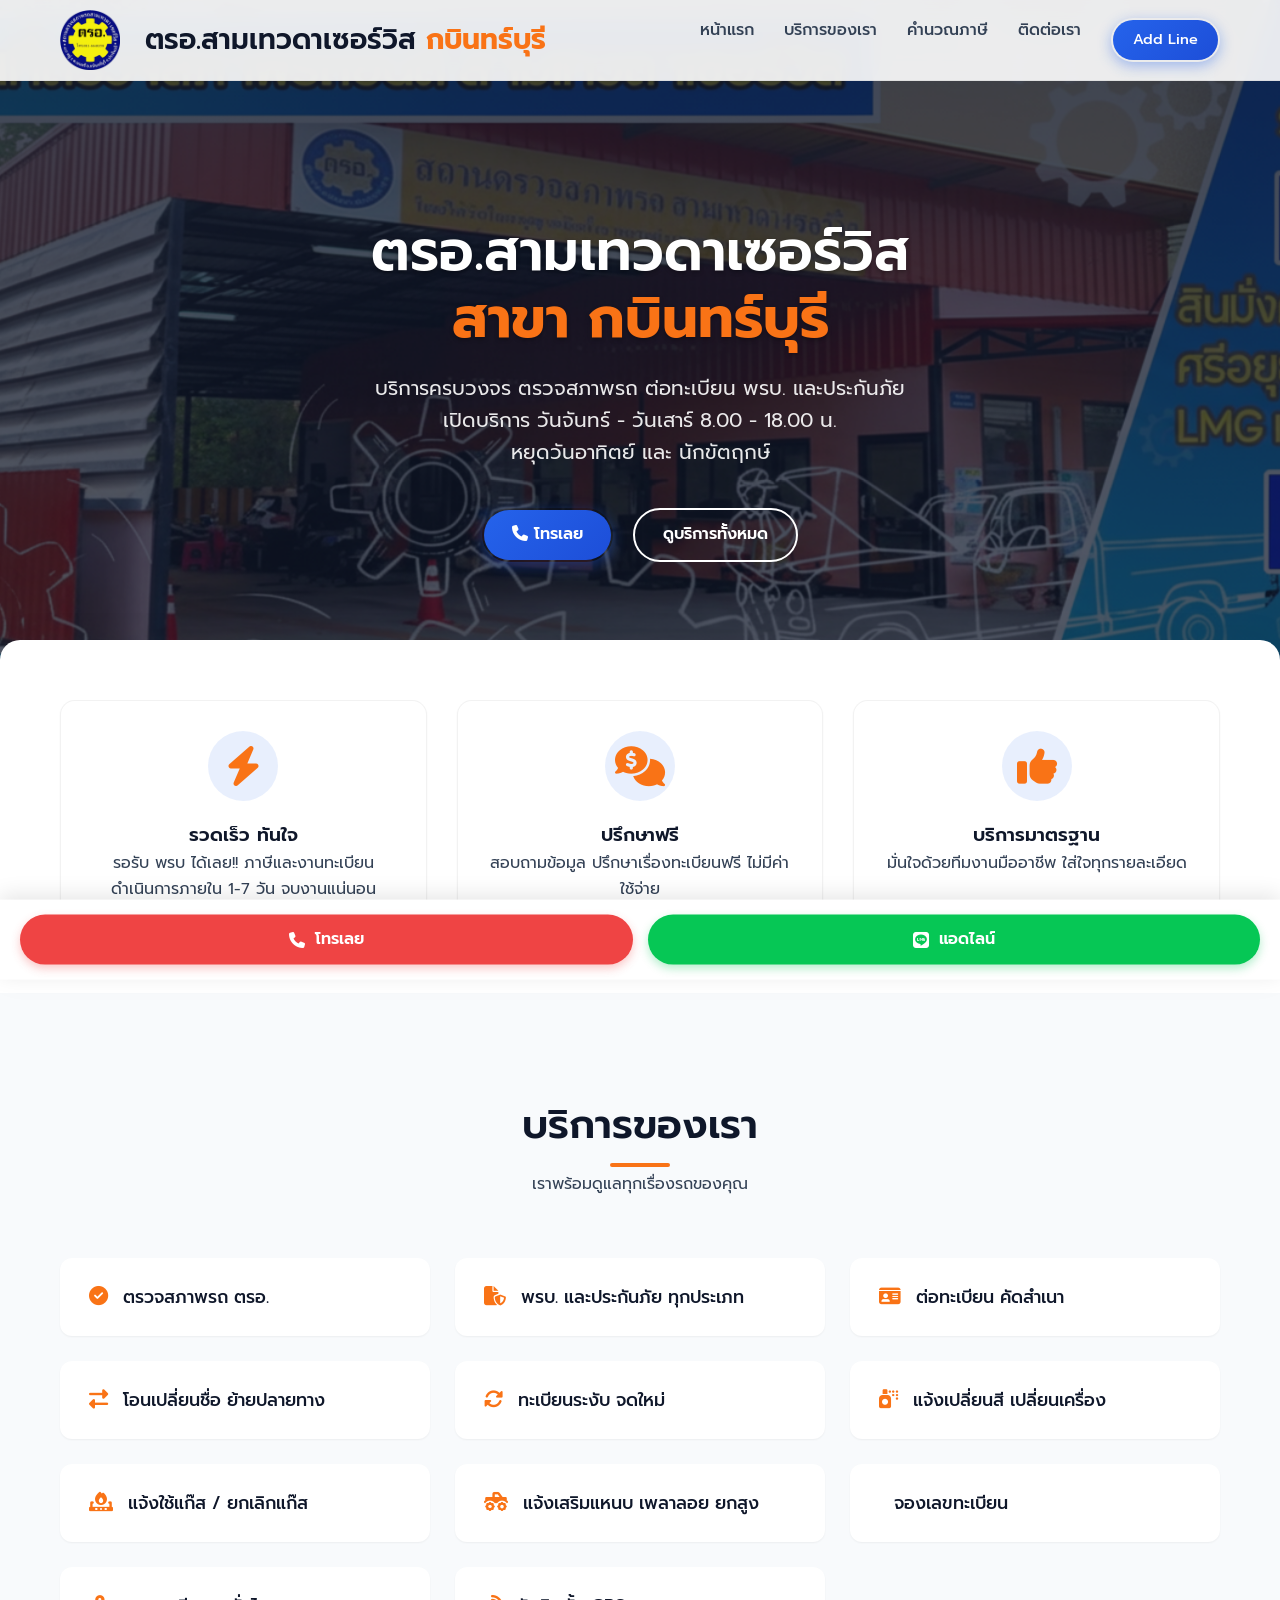
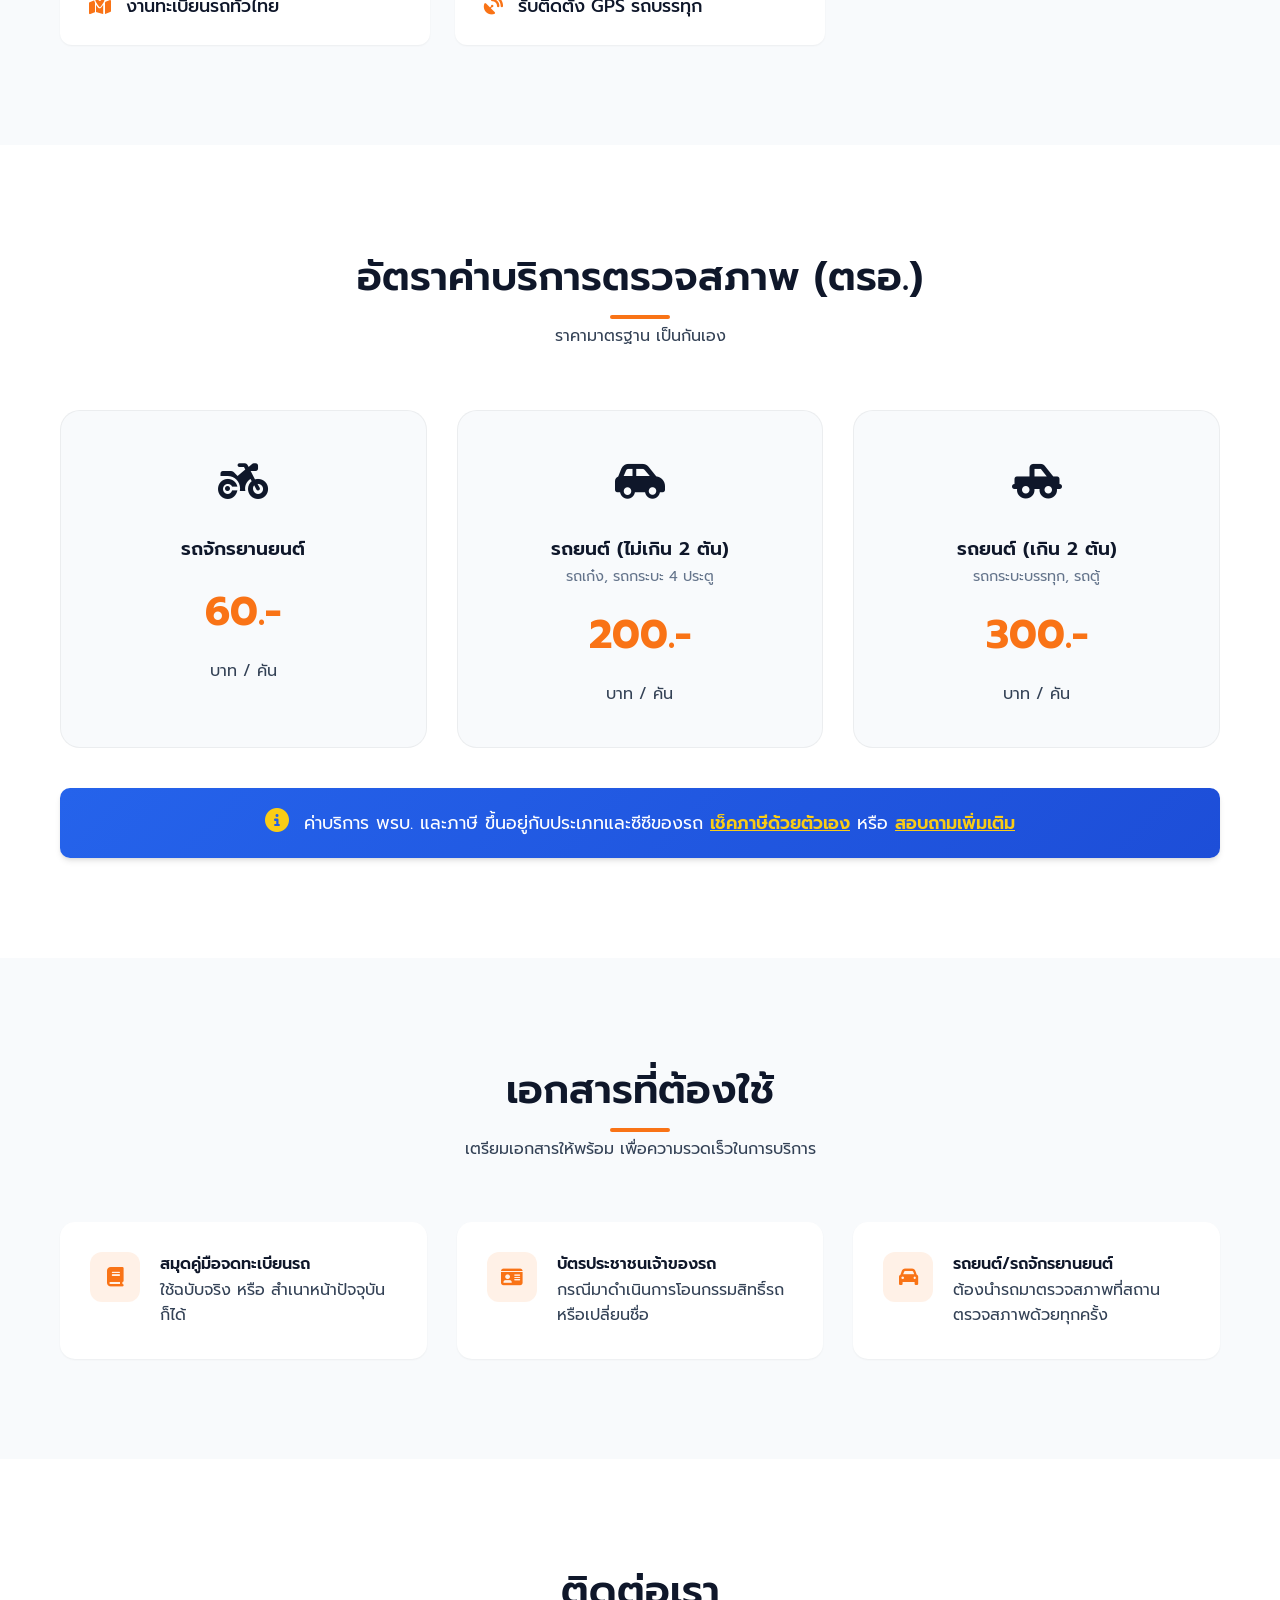
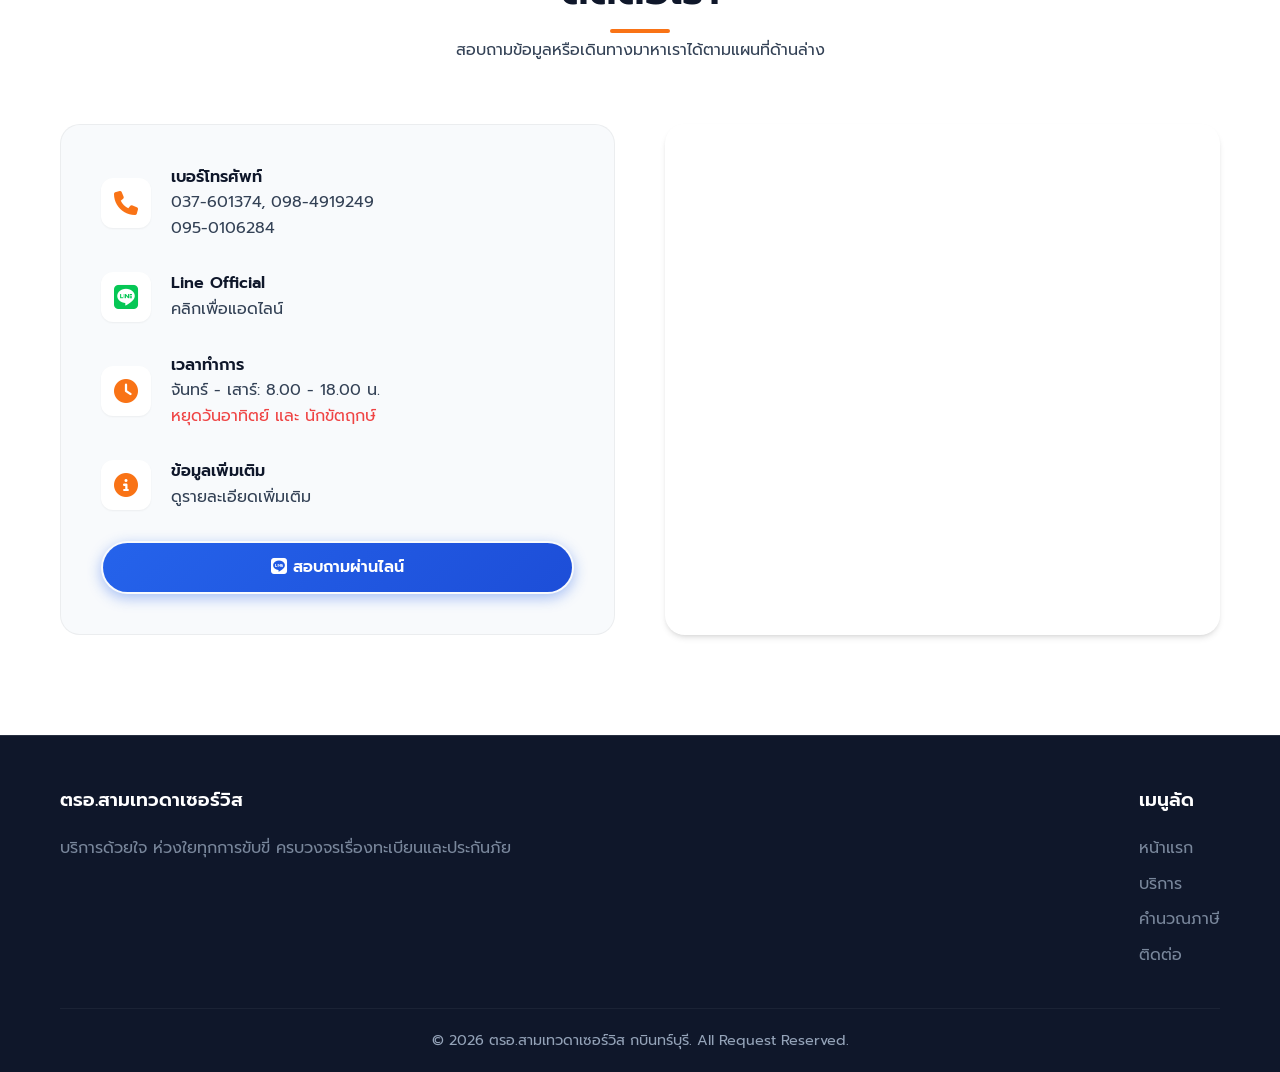
<file: index.html>
<!DOCTYPE html>
<html lang="th">

<head>
    <meta charset="UTF-8">
    <meta name="viewport" content="width=device-width, initial-scale=1.0">
    <link rel="icon" href="Logo.png" type="image/png">
    <title>ตรอ.สามเทวดาเซอร์วิส กบินทร์บุรี</title>
    <meta name="description"
        content="ตรอ.สามเทวดาเซอร์วิส กบินทร์บุรี บริการตรวจสภาพรถ พรบ. ประกันภัย ต่อทะเบียน โอน ย้าย ครบวงจร รวดเร็ว จริงใจ">
    <meta property="og:title" content="ตรอ.สามเทวดาเซอร์วิส กบินทร์บุรี - ตรวจสภาพรถ ต่อทะเบียน ครบวงจร">
    <meta property="og:description"
        content="บริการตรวจสภาพรถ พรบ. ประกันภัย ต่อทะเบียน โอน ย้าย ครบวงจร รวดเร็ว จริงใจ เปิดบริการทุกวันจันทร์-เสาร์">
    <meta property="og:image" content="https://bkps.s3.ap-northeast-1.amazonaws.com/sam-thewada-cover.jpg">
    <!-- Placeholder or use a generic one -->
    <meta property="og:type" content="website">

    <!-- Google Fonts -->
    <link rel="preconnect" href="https://fonts.googleapis.com">
    <link rel="preconnect" href="https://fonts.gstatic.com" crossorigin>
    <link href="https://fonts.googleapis.com/css2?family=Prompt:wght@300;400;500;600;700&display=swap" rel="stylesheet">

    <!-- Font Awesome -->
    <link rel="stylesheet" href="https://cdnjs.cloudflare.com/ajax/libs/font-awesome/6.4.0/css/all.min.css">

    <!-- Custom CSS -->
    <link rel="stylesheet" href="style.css">

    <meta name="google-site-verification" content="iVs_lBbbHqnuGxMQqmY4tjaFPxt7o1ecyrHVI2_scRo" />
</head>

<body>

    <!-- Header -->
    <header>
        <div class="container">
            <nav>
                <div class="logo">
                    <img src="Logo.png" alt="ตรอ.สามเทวดาเซอร์วิส"
                        style="height: 60px; width: auto; margin-right: 15px;">
                    <h3>ตรอ.สามเทวดาเซอร์วิส <span class="highlight">กบินทร์บุรี</span></h3>
                </div>
                <ul class="nav-links">
                    <li><a href="#home">หน้าแรก</a></li>
                    <li><a href="#services">บริการของเรา</a></li>
                    <li><a href="tax.html">คำนวณภาษี</a></li>
                    <li><a href="#contact">ติดต่อเรา</a></li>
                    <li><a href="https://lin.ee/31rnvCD" class="btn btn-primary"
                            style="padding: 8px 20px; font-size: 0.9rem;">Add Line</a></li>
                </ul>
                <div class="mobile-menu-btn">
                    <i class="fa-solid fa-bars"></i>
                </div>
            </nav>
        </div>
    </header>

    <!-- Hero Section -->
    <section id="home" class="hero">
        <div class="container">
            <div class="hero-content">
                <h1>ตรอ.สามเทวดาเซอร์วิส <br><span class="highlight">สาขา กบินทร์บุรี</span></h1>
                <p>บริการครบวงจร ตรวจสภาพรถ ต่อทะเบียน พรบ. และประกันภัย<br>เปิดบริการ วันจันทร์ - วันเสาร์ 8.00 - 18.00
                    น.<br>หยุดวันอาทิตย์ และ นักขัตฤกษ์</p>
                <div class="hero-buttons">
                    <a href="tel:037601374" class="btn btn-primary"><i class="fa-solid fa-phone"></i> โทรเลย</a>
                    <a href="#services" class="btn btn-outline">ดูบริการทั้งหมด</a>
                </div>
            </div>
        </div>
    </section>

    <!-- Highlights -->
    <section class="features">
        <div class="container">
            <div class="features-grid">
                <div class="feature-card">
                    <div class="feature-icon">
                        <i class="fa-solid fa-bolt"></i>
                    </div>
                    <h3>รวดเร็ว ทันใจ</h3>
                    <p>รอรับ พรบ ได้เลย!! ภาษีและงานทะเบียน ดำเนินการภายใน 1-7 วัน จบงานแน่นอน</p>
                </div>
                <div class="feature-card">
                    <div class="feature-icon">
                        <i class="fa-solid fa-comments-dollar"></i>
                    </div>
                    <h3>ปรึกษาฟรี</h3>
                    <p>สอบถามข้อมูล ปรึกษาเรื่องทะเบียนฟรี ไม่มีค่าใช้จ่าย</p>
                </div>
                <div class="feature-card">
                    <div class="feature-icon">
                        <i class="fa-solid fa-thumbs-up"></i>
                    </div>
                    <h3>บริการมาตรฐาน</h3>
                    <p>มั่นใจด้วยทีมงานมืออาชีพ ใส่ใจทุกรายละเอียด</p>
                </div>
            </div>
        </div>
    </section>



    <!-- Services Section -->
    <section id="services" class="services">
        <div class="container">
            <div class="section-header">
                <h2>บริการของเรา</h2>
                <p>เราพร้อมดูแลทุกเรื่องรถของคุณ</p>
            </div>
            <div class="services-grid">
                <div class="service-item">
                    <i class="fa-solid fa-check-circle"></i>
                    <span class="service-title">ตรวจสภาพรถ ตรอ.</span>
                </div>
                <div class="service-item">
                    <i class="fa-solid fa-file-shield"></i>
                    <span class="service-title">พรบ. และประกันภัย ทุกประเภท</span>
                </div>
                <div class="service-item">
                    <i class="fa-solid fa-id-card"></i>
                    <span class="service-title">ต่อทะเบียน คัดสำเนา</span>
                </div>
                <div class="service-item">
                    <i class="fa-solid fa-right-left"></i>
                    <span class="service-title">โอนเปลี่ยนชื่อ ย้ายปลายทาง</span>
                </div>
                <div class="service-item">
                    <i class="fa-solid fa-rotate"></i>
                    <span class="service-title">ทะเบียนระงับ จดใหม่</span>
                </div>
                <div class="service-item">
                    <i class="fa-solid fa-spray-can"></i>
                    <span class="service-title">แจ้งเปลี่ยนสี เปลี่ยนเครื่อง</span>
                </div>
                <div class="service-item">
                    <i class="fa-solid fa-fire-burner"></i>
                    <span class="service-title">แจ้งใช้แก๊ส / ยกเลิกแก๊ส</span>
                </div>
                <div class="service-item">
                    <i class="fa-solid fa-truck-monster"></i>
                    <span class="service-title">แจ้งเสริมแหนบ เพลาลอย ยกสูง</span>
                </div>
                <div class="service-item">
                    <i class="fa-solid fa-input-numeric"></i>
                    <span class="service-title">จองเลขทะเบียน</span>
                </div>
                <div class="service-item">
                    <i class="fa-solid fa-map-location-dot"></i>
                    <span class="service-title">งานทะเบียนรถทั่วไทย</span>
                </div>
                <div class="service-item">
                    <i class="fa-solid fa-satellite-dish"></i>
                    <span class="service-title">รับติดตั้ง GPS รถบรรทุก</span>
                </div>
            </div>
        </div>
    </section>

    <!-- Pricing Section -->
    <section id="pricing" class="pricing">
        <div class="container">
            <div class="section-header">
                <h2>อัตราค่าบริการตรวจสภาพ (ตรอ.)</h2>
                <p>ราคามาตรฐาน เป็นกันเอง</p>
            </div>
            <div class="pricing-grid">
                <div class="pricing-card">
                    <div class="price-icon"><i class="fa-solid fa-motorcycle"></i></div>
                    <h3>รถจักรยานยนต์</h3>
                    <div class="price-amount">60.-</div>
                    <div class="price-unit">บาท / คัน</div>
                </div>
                <div class="pricing-card">
                    <div class="price-icon"><i class="fa-solid fa-car-side"></i></div>
                    <h3>รถยนต์ (ไม่เกิน 2 ตัน)</h3>
                    <p style="color: #64748b; font-size: 0.9rem;">รถเก๋ง, รถกระบะ 4 ประตู</p>
                    <div class="price-amount">200.-</div>
                    <div class="price-unit">บาท / คัน</div>
                </div>
                <div class="pricing-card">
                    <div class="price-icon"><i class="fa-solid fa-truck-pickup"></i></div>
                    <h3>รถยนต์ (เกิน 2 ตัน)</h3>
                    <p style="color: #64748b; font-size: 0.9rem;">รถกระบะบรรทุก, รถตู้</p>
                    <div class="price-amount">300.-</div>
                    <div class="price-unit">บาท / คัน</div>
                </div>
            </div>
           <div class="info-highlight">
            <p><i class="fa-solid fa-circle-info"></i> ค่าบริการ พรบ. และภาษี
                ขึ้นอยู่กับประเภทและซีซีของรถ <a href="tax.html">เช็คภาษีด้วยตัวเอง</a> หรือ
                <a href="#contact">สอบถามเพิ่มเติม</a>
            </p>
        </div>
        
    </section>

    <!-- FAQ Section -->
    <section class="faq">
        <div class="container">
            <div class="section-header">
                <h2>เอกสารที่ต้องใช้</h2>
                <p>เตรียมเอกสารให้พร้อม เพื่อความรวดเร็วในการบริการ</p>
            </div>
            <div class="faq-grid">
                <div class="faq-item">
                    <div class="faq-icon"><i class="fa-solid fa-book"></i></div>
                    <div>
                        <h4>สมุดคู่มือจดทะเบียนรถ</h4>
                        <p>ใช้ฉบับจริง หรือ สำเนาหน้าปัจจุบันก็ได้</p>
                    </div>
                </div>
                <div class="faq-item">
                    <div class="faq-icon"><i class="fa-solid fa-id-card"></i></div>
                    <div>
                        <h4>บัตรประชาชนเจ้าของรถ</h4>
                        <p>กรณีมาดำเนินการโอนกรรมสิทธิ์รถ หรือเปลี่ยนชื่อ</p>
                    </div>
                </div>
                <div class="faq-item">
                    <div class="faq-icon"><i class="fa-solid fa-car"></i></div>
                    <div>
                        <h4>รถยนต์/รถจักรยานยนต์</h4>
                        <p>ต้องนำรถมาตรวจสภาพที่สถานตรวจสภาพด้วยทุกครั้ง</p>
                    </div>
                </div>
            </div>
        </div>
    </section>

    <!-- Map & Contact Info -->
    <section id="contact" class="contact">
        <div class="container">
            <div class="section-header">
                <h2>ติดต่อเรา</h2>
                <p>สอบถามข้อมูลหรือเดินทางมาหาเราได้ตามแผนที่ด้านล่าง</p>
            </div>
            <div class="contact-container">
                <!-- Info Side -->
                <div class="contact-info-card">
                    <div class="contact-item">
                        <div class="contact-icon"><i class="fa-solid fa-phone"></i></div>
                        <div>
                            <h4>เบอร์โทรศัพท์</h4>
                            <p>037-601374, 098-4919249<br>095-0106284</p>
                        </div>
                    </div>
                    <div class="contact-item">
                        <div class="contact-icon"><i class="fa-brands fa-line" style="color: #06c755;"></i></div>
                        <div>
                            <h4>Line Official</h4>
                            <a href="https://lin.ee/31rnvCD" target="_blank" class="link-hover">คลิกเพื่อแอดไลน์</a>
                        </div>
                    </div>
                    <div class="contact-item">
                        <div class="contact-icon"><i class="fa-solid fa-clock"></i></div>
                        <div>
                            <h4>เวลาทำการ</h4>
                            <p>จันทร์ - เสาร์: 8.00 - 18.00 น.<br><span style="color: #ef4444;">หยุดวันอาทิตย์ และ
                                    นักขัตฤกษ์</span>
                            </p>
                        </div>
                    </div>
                    <div class="contact-item">
                        <div class="contact-icon"><i class="fa-solid fa-circle-info"></i></div>
                        <div>
                            <h4>ข้อมูลเพิ่มเติม</h4>
                            <a href="https://shorturl.asia/XlH3n" target="_blank">ดูรายละเอียดเพิ่มเติม</a>
                        </div>
                    </div>

                    <div style="margin-top: 30px;">
                        <a href="https://lin.ee/31rnvCD" class="btn btn-primary" style="width: 100%;">
                            <i class="fa-brands fa-line"></i> สอบถามผ่านไลน์
                        </a>
                    </div>
                </div>



                <!-- Map Side -->
                <div class="map-container">
                    <iframe
                        src="https://www.google.com/maps/embed?pb=!1m18!1m12!1m3!1d3862.583307431798!2d101.7615655759132!3d14.075428789316506!2m3!1f0!2f0!3f0!3m2!1i1024!2i768!4f13.1!3m3!1m2!1s0x311c5770c6555555%3A0x6b5c0c8c0c8c0c8c!2z4LiV4Lij4LitLuC4quC4suC4oeC5gOC4l-C4p-C4lOC4suC5gOC4i-C4reC4o-C5jOC4p--C4tOC4qQ!5e0!3m2!1sth!2sth!4v1700000000000!5m2!1sth!2sth"
                        allowfullscreen="" loading="lazy" referrerpolicy="no-referrer-when-downgrade">
                    </iframe>
                </div>
            </div>
            <!-- Fix Map Iframe source -->
            <script>
                // Post-load fix to try setting a working map or just a button if it fails
                const mapFrame = document.querySelector('.map-container iframe');
                // Using a search query embed which is free and works
                mapFrame.src = "https://maps.google.com/maps?q=ตรอ.สามเทวดาเซอร์วิส+กบินทร์บุรี&t=&z=15&ie=UTF8&iwloc=&output=embed";
            </script>
        </div>
    </section>

    <!-- Footer -->
    <footer>
        <div class="container">
            <div class="footer-content">
                <div class="footer-col" style="flex: 1; min-width: 250px;">
                    <h3>ตรอ.สามเทวดาเซอร์วิส</h3>
                    <p style="opacity: 0.8;">บริการด้วยใจ ห่วงใยทุกการขับขี่ ครบวงจรเรื่องทะเบียนและประกันภัย</p>
                </div>
                <div class="footer-col">
                    <h3>เมนูลัด</h3>
                    <ul style="list-style: none; opacity: 0.8;">
                        <li style="margin-bottom: 10px;"><a href="#home">หน้าแรก</a></li>
                        <li style="margin-bottom: 10px;"><a href="#services">บริการ</a></li>
                        <li style="margin-bottom: 10px;"><a href="tax.html">คำนวณภาษี</a></li>
                        <li><a href="#contact">ติดต่อ</a></li>
                    </ul>
                </div>
            </div>
            <div class="footer-bottom">
                <p>&copy; 2026 ตรอ.สามเทวดาเซอร์วิส กบินทร์บุรี. All Request Reserved.</p>
            </div>
        </div>
    </footer>

    <div class="sticky-footer">
        <a href="tel:037601374" class="sticky-btn call">
            <i class="fa-solid fa-phone"></i> โทรเลย
        </a>
        <a href="https://lin.ee/31rnvCD" target="_blank" class="sticky-btn line">
            <i class="fa-brands fa-line"></i> แอดไลน์
        </a>
    </div>

    <script src="script.js"></script>
</body>

</html>
</file>
<file: style.css>
:root {
    --primary-color: #0F172A;
    /* Deep Navy */
    --secondary-color: #F97316;
    /* Vibrant Orange */
    --accent-color: #38BDF8;
    /* Sky Blue */
    --text-color: #334155;
    --light-bg: #F8FAFC;
    --white: #FFFFFF;
    --glass-bg: rgba(255, 255, 255, 0.9);
    --glass-border: rgba(255, 255, 255, 0.2);
    --shadow-sm: 0 1px 2px 0 rgb(0 0 0 / 0.05);
    --shadow-md: 0 4px 6px -1px rgb(0 0 0 / 0.1), 0 2px 4px -2px rgb(0 0 0 / 0.1);
    --shadow-lg: 0 10px 15px -3px rgb(0 0 0 / 0.1), 0 4px 6px -4px rgb(0 0 0 / 0.1);
    --font-main: 'Prompt', sans-serif;
}

* {
    margin: 0;
    padding: 0;
    box-sizing: border-box;
    scroll-behavior: smooth;
}

body {
    font-family: var(--font-main);
    color: var(--text-color);
    background-color: var(--light-bg);
    line-height: 1.6;
    overflow-x: hidden;
}

/* Typography */
h1,
h2,
h3,
h4 {
    font-weight: 600;
    color: var(--primary-color);
}

a {
    text-decoration: none;
    color: inherit;
    transition: all 0.3s ease;
}

.container {
    max-width: 1200px;
    margin: 0 auto;
    padding: 0 20px;
}

.btn {
    display: inline-block;
    padding: 12px 28px;
    border-radius: 50px;
    font-weight: 600;
    cursor: pointer;
    transition: all 0.3s ease;
    text-align: center;
}

.btn-primary {
    background: linear-gradient(135deg, #2563EB, #1D4ED8);
    color: var(--white);
    border: 2px solid transparent;
    background-clip: padding-box;
    position: relative;
    box-shadow: 0 4px 14px 0 rgba(37, 99, 235, 0.39);
}

.btn-primary::before {
    content: '';
    position: absolute;
    top: -2px;
    bottom: -2px;
    left: -2px;
    right: -2px;
    background: var(--gradient-accent);
    z-index: -1;
    border-radius: 50px;
}

.btn-primary:hover {
    transform: translateY(-2px);
    box-shadow: 0 6px 20px 0 rgba(37, 99, 235, 0.23);
}

.btn-outline {
    border: 2px solid var(--white);
    color: var(--white);
    background: transparent;
}

.btn-outline:hover {
    background: var(--white);
    color: var(--primary-color);
}

/* Header */
header {
    background: var(--glass-bg);
    backdrop-filter: blur(10px);
    -webkit-backdrop-filter: blur(10px);
    position: fixed;
    width: 100%;
    top: 0;
    z-index: 1000;
    border-bottom: 1px solid rgba(0, 0, 0, 0.05);
}

nav {
    display: flex;
    justify-content: space-between;
    align-items: center;
    height: 80px;
}

.logo {
    font-size: 1.5rem;
    font-weight: 700;
    color: var(--primary-color);
    display: flex;
    align-items: center;
    gap: 10px;
}

.logo span {
    color: var(--secondary-color);
}

.nav-links {
    display: flex;
    gap: 30px;
    list-style: none;
}

.nav-links a {
    font-weight: 500;
    position: relative;
}

.nav-links a::after {
    content: '';
    position: absolute;
    width: 0;
    height: 2px;
    bottom: -4px;
    left: 0;
    background-color: var(--secondary-color);
    transition: width 0.3s ease;
}

.nav-links a:hover::after {
    width: 100%;
}

.mobile-menu-btn {
    display: none;
    font-size: 1.5rem;
    cursor: pointer;
}

/* Hero Section */
/* =========================
   HERO SECTION (CROSS-DEVICE)
   ========================= */

.hero {
    position: relative;
    overflow: hidden;

    /* padding */
    padding: 160px 16px 100px;

    /* height fix for mobile */
    min-height: 80svh;     /* iOS 16+ */
    min-height: 80vh;      /* fallback */

    display: flex;
    align-items: center;
    justify-content: center;

    text-align: center;
    color: var(--white);
}

/* background layer */
.hero::before {
    content: "";
    position: absolute;
    inset: 0;

    background:
        linear-gradient(
            rgba(15, 23, 42, 0.8),
            rgba(15, 23, 42, 0.7)
        ),
        url("Banner.png");

    background-size: cover;
    background-position: center;
    background-repeat: no-repeat;

    /* prevent iOS zoom bug */
    transform: scale(1.03);
    will-change: transform;

    z-index: 0;
}

/* content layer */
.hero-content {
    position: relative;
    z-index: 1;
    max-width: 800px;
    margin: 0 auto;
}

/* typography */
.hero h1 {
    font-size: clamp(2.2rem, 5vw, 3.5rem);
    line-height: 1.2;
    margin-bottom: 20px;
    color: var(--white);
    text-shadow: 0 2px 4px rgba(0,0,0,.3);
}

.hero p {
    font-size: clamp(1.05rem, 2.5vw, 1.25rem);
    margin-bottom: 40px;
    opacity: 0.9;
}

/* highlight */
.highlight {
    color: var(--secondary-color);
    font-weight: 700;
}

/* buttons */
.hero-buttons {
    display: flex;
    gap: 20px;
    justify-content: center;
    flex-wrap: wrap;
}

/* desktop enhancement */
@media (min-width: 1024px) {
    .hero::before {
        transform: scale(1.08); /* subtle cinematic look */
    }
}


/* Features/Highlights */
.features {
    padding: 60px 0;
    background: var(--white);
    margin-top: -80px;
    position: relative;
    z-index: 10;
    border-radius: 20px 20px 0 0;
    box-shadow: 0 -10px 30px rgba(0, 0, 0, 0.03);
}

.features-grid {
    display: grid;
    grid-template-columns: repeat(auto-fit, minmax(280px, 1fr));
    gap: 30px;
}

.feature-card {
    text-align: center;
    padding: 30px;
    border-radius: 15px;
    background: var(--white);
    box-shadow: var(--shadow-sm);
    border: 1px solid rgba(0, 0, 0, 0.05);
    transition: transform 0.3s ease, box-shadow 0.3s ease;
}

.feature-card:hover {
    transform: translateY(-5px);
    box-shadow: var(--shadow-lg);
}

.feature-icon {
    font-size: 2.5rem;
    color: var(--secondary-color);
    margin-bottom: 15px;
    background: rgba(37, 99, 235, 0.1);
    width: 70px;
    height: 70px;
    display: flex;
    align-items: center;
    justify-content: center;
    border-radius: 50%;
    margin: 0 auto 20px;
}

/* Services Section */
.services {
    padding: 100px 0;
    background: var(--light-bg);
}

.section-header {
    text-align: center;
    margin-bottom: 60px;
}

.section-header h2 {
    font-size: 2.5rem;
    margin-bottom: 15px;
    position: relative;
    display: inline-block;
}

.section-header h2::after {
    content: '';
    position: absolute;
    bottom: -10px;
    left: 50%;
    transform: translateX(-50%);
    width: 60px;
    height: 4px;
    background: var(--secondary-color);
    border-radius: 2px;
}

.services-grid {
    display: grid;
    grid-template-columns: repeat(auto-fill, minmax(300px, 1fr));
    gap: 25px;
}

.service-item {
    background: var(--white);
    padding: 25px;
    border-radius: 12px;
    box-shadow: var(--shadow-sm);
    display: flex;
    align-items: flex-start;
    gap: 15px;
    transition: all 0.3s ease;
    border-left: 4px solid transparent;
}

.service-item:hover {
    border-left: 4px solid var(--secondary-color);
    box-shadow: var(--shadow-md);
    transform: translateX(5px);
}

.service-item i {
    color: var(--secondary-color);
    font-size: 1.2rem;
    margin-top: 4px;
}

.service-title {
    font-weight: 500;
    font-size: 1.1rem;
    color: var(--primary-color);
}

/* Cta Section */
.cta-section {
    padding: 80px 0;
    background: linear-gradient(135deg, var(--primary-color), #1e293b);
    color: var(--white);
    text-align: center;
}

/* Contact Section */
.contact {
    padding: 100px 0;
    background: var(--white);
}

.contact-container {
    display: grid;
    grid-template-columns: 1fr 1fr;
    gap: 50px;
    align-items: start;
}

.contact-info-card {
    background: var(--light-bg);
    padding: 40px;
    border-radius: 20px;
    border: 1px solid rgba(0, 0, 0, 0.05);
}

.contact-item {
    display: flex;
    align-items: center;
    gap: 20px;
    margin-bottom: 30px;
}

.contact-icon {
    width: 50px;
    height: 50px;
    background: var(--white);
    border-radius: 12px;
    display: flex;
    align-items: center;
    justify-content: center;
    color: var(--secondary-color);
    font-size: 1.5rem;
    box-shadow: var(--shadow-sm);
}

.map-container {
    height: 100%;
    min-height: 450px;
    border-radius: 20px;
    overflow: hidden;
    box-shadow: var(--shadow-md);
}

.map-container iframe {
    width: 100%;
    height: 100%;
    border: none;
}

/* Footer */
footer {
    background: var(--primary-color);
    color: #94a3b8;
    padding: 50px 0 20px;
    border-top: 1px solid rgba(255, 255, 255, 0.1);
}

.footer-content {
    display: flex;
    justify-content: space-between;
    flex-wrap: wrap;
    gap: 40px;
    margin-bottom: 40px;
}

.footer-col h3 {
    color: var(--white);
    margin-bottom: 20px;
}

.footer-bottom {
    text-align: center;
    padding-top: 20px;
    border-top: 1px solid rgba(255, 255, 255, 0.05);
    font-size: 0.9rem;
}

/* Responsive */
@media (max-width: 768px) {
    .nav-links {
        display: none;
        flex-direction: column;
        position: absolute;
        top: 80px;
        left: 0;
        width: 100%;
        background: var(--white);
        padding: 20px;
        box-shadow: var(--shadow-lg);
        text-align: center;
    }

    .nav-links.active {
        display: flex;
    }

    .mobile-menu-btn {
        display: block;
    }

    .hero h1 {
        font-size: 2.2rem;
    }

    .contact-container {
        grid-template-columns: 1fr;
    }

    h1 {
        font-size: 2rem;
    }
}

/* Pricing Section */
.pricing {
    padding: 100px 0;
    background: var(--white);
    position: relative;
    z-index: 5;
}

.pricing-grid {
    display: grid;
    grid-template-columns: repeat(auto-fit, minmax(250px, 1fr));
    gap: 30px;
    margin-top: 40px;
}

.pricing-card {
    background: var(--light-bg);
    padding: 40px 30px;
    border-radius: 20px;
    text-align: center;
    transition: all 0.3s ease;
    border: 1px solid rgba(0, 0, 0, 0.05);
    position: relative;
    overflow: hidden;
}

.pricing-card:hover {
    transform: translateY(-10px);
    box-shadow: var(--shadow-lg);
    border-color: var(--secondary-color);
}

.pricing-card::before {
    content: '';
    position: absolute;
    top: 0;
    left: 0;
    width: 100%;
    height: 5px;
    background: var(--secondary-color);
    transform: scaleX(0);
    transition: transform 0.3s ease;
}

.pricing-card:hover::before {
    transform: scaleX(1);
}

.price-icon {
    font-size: 2.5rem;
    color: var(--primary-color);
    margin-bottom: 20px;
}

.price-amount {
    font-size: 2.5rem;
    font-weight: 700;
    color: var(--secondary-color);
    margin: 15px 0;
}

.price-unit {
    font-size: 1rem;
    color: var(--text-color);
    font-weight: 400;
}

/* FAQ Section */
.faq {
    padding: 100px 0;
    background: var(--light-bg);
}

.faq-grid {
    display: grid;
    grid-template-columns: repeat(auto-fit, minmax(300px, 1fr));
    gap: 30px;
}

.faq-item {
    background: var(--white);
    padding: 30px;
    border-radius: 15px;
    box-shadow: var(--shadow-sm);
    display: flex;
    gap: 20px;
    align-items: flex-start;
}

.faq-icon {
    min-width: 50px;
    height: 50px;
    background: rgba(249, 115, 22, 0.1);
    border-radius: 12px;
    display: flex;
    align-items: center;
    justify-content: center;
    color: var(--secondary-color);
    font-size: 1.2rem;
}

/* Sticky Footer (Mobile) */
.sticky-footer {
    position: fixed;
    bottom: 0;
    left: 0;
    width: 100%;
    background: var(--white);
    padding: 15px 20px;
    display: flex;
    gap: 15px;
    box-shadow: 0 -5px 20px rgba(0, 0, 0, 0.1);
    z-index: 2000;
    transform: translateY(100%);
    transition: transform 0.3s ease;
}

@media (max-width: 768px) {
    .sticky-footer {
        transform: translateY(0);
    }

    body {
        padding-bottom: 80px;
        /* Prevent content from being hidden */
    }
}

.sticky-btn {
    flex: 1;
    display: flex;
    align-items: center;
    justify-content: center;
    gap: 10px;
    padding: 12px;
    border-radius: 50px;
    font-weight: 600;
    color: var(--white);
    font-size: 1rem;
}

.sticky-btn.call {
    background: #ef4444;
    box-shadow: 0 4px 10px rgba(239, 68, 68, 0.3);
}

.sticky-btn.line {
    background: #06c755;
    box-shadow: 0 4px 10px rgba(6, 199, 85, 0.3);

}
.info-highlight {
    background: linear-gradient(135deg, #2563EB, #1D4ED8); /* Gradient สีฟ้าเข้ม */
    color: var(--white);
    padding: 20px;
    border-radius: 10px;
    text-align: center;
    box-shadow: var(--shadow-md);
    margin-top: 40px;
    font-size: 1.1rem;
    animation: fadeIn 1s ease-in-out;
}

.info-highlight a {
    color: #FACC15; /* สีเหลืองสด */
    font-weight: 600;
    text-decoration: underline;
}

.info-highlight i {
    margin-right: 8px;
    color: #FACC15; /* สีเหลืองสด */
    font-size: 1.5rem;
}

/* Animation for smooth appearance */
@keyframes fadeIn {
    from {
        opacity: 0;
        transform: translateY(10px);
    }
    to {
        opacity: 1;
        transform: translateY(0);
    }
}
</file>
